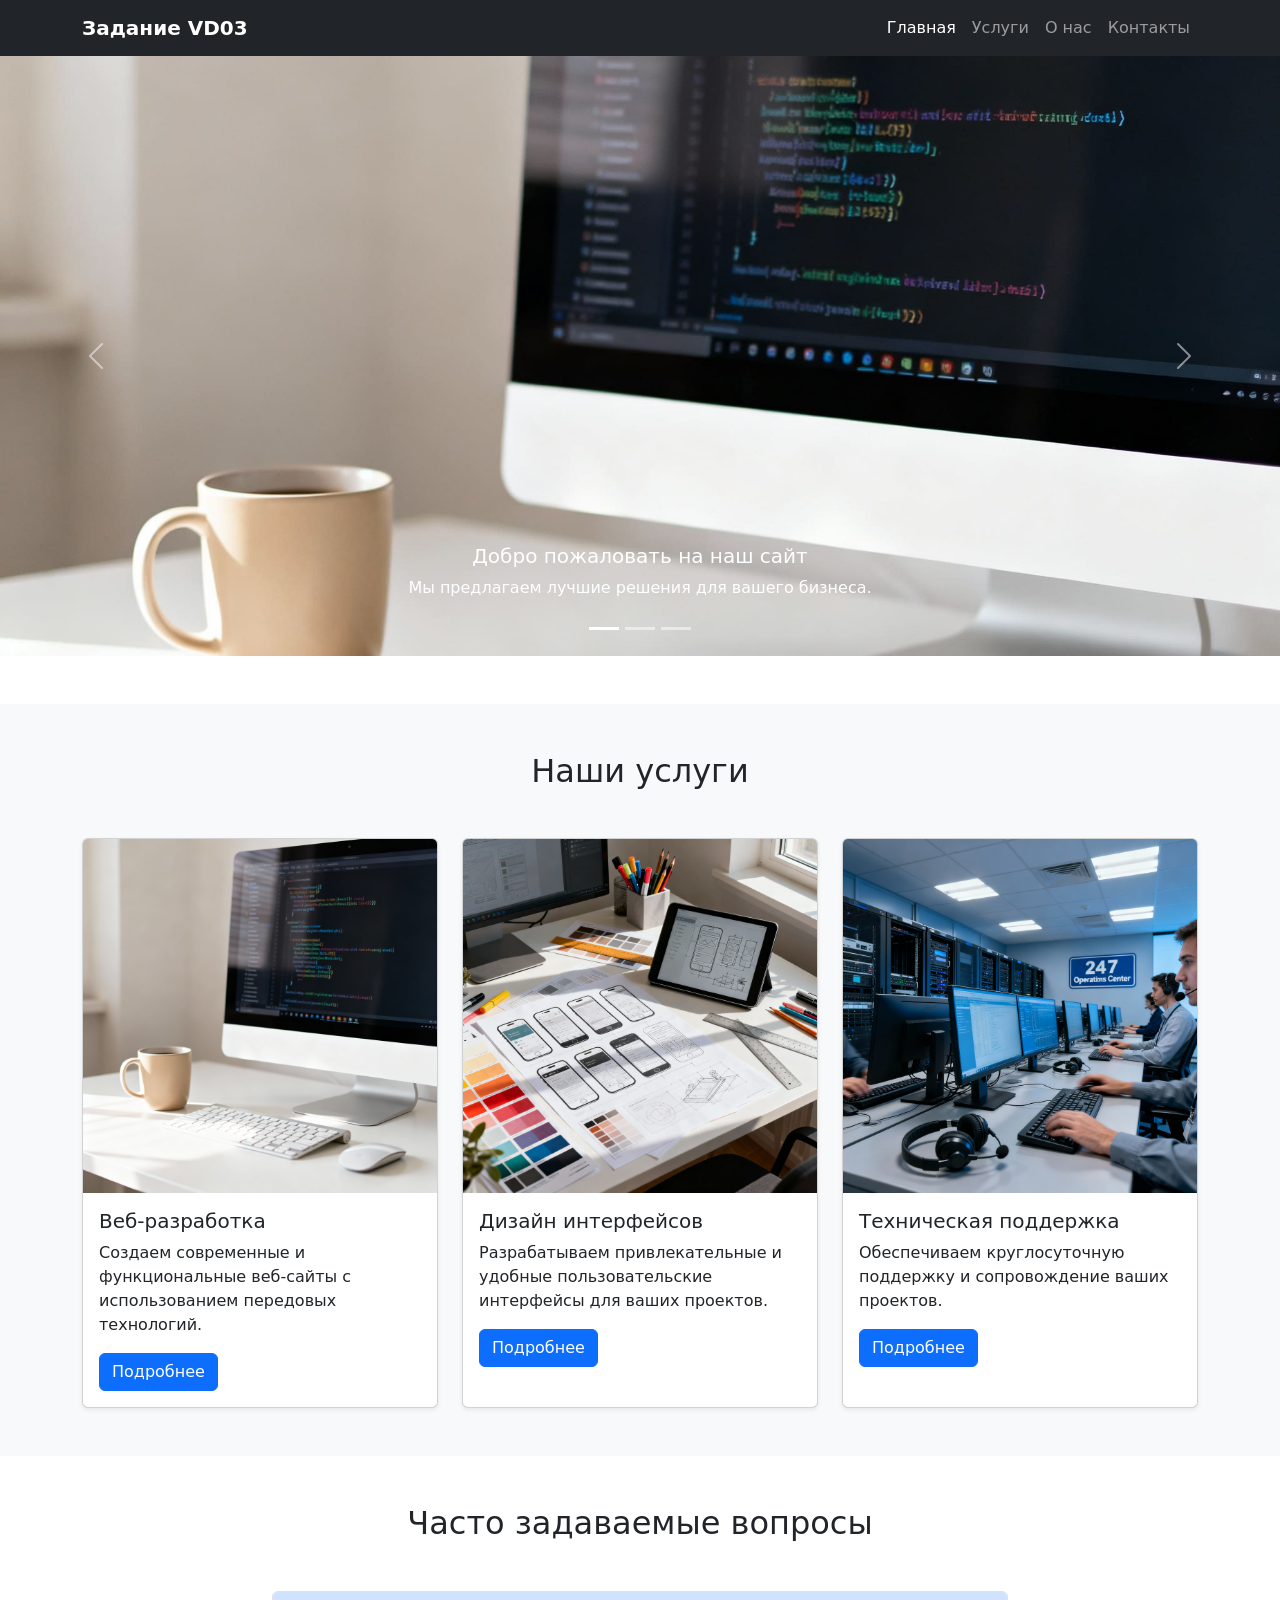
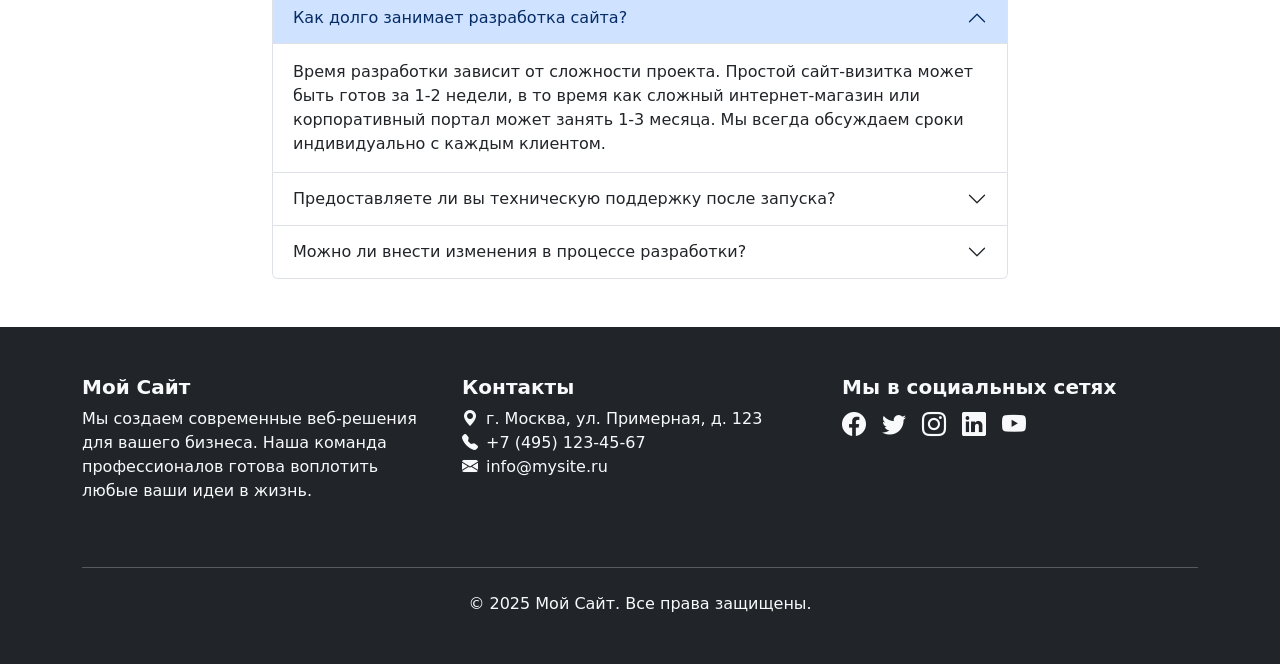
<file: webZerocode/index.html>
<!DOCTYPE html>
<html lang="ru">

<head>
  <meta charset="UTF-8">
  <meta name="viewport" content="width=device-width, initial-scale=1.0">
  <title>Базовая страница Bootstrap 5</title>
  <!-- Bootstrap CSS -->
  <link href="https://cdn.jsdelivr.net/npm/bootstrap@5.3.2/dist/css/bootstrap.min.css" rel="stylesheet" integrity="sha384-T3c6CoIi6uLrA9TneNEoa7RxnatzjcDSCmG1MXxSR1GAsXEV/Dwwykc2MPK8M2HN" crossorigin="anonymous">
  <!-- Bootstrap Icons -->
  <link rel="stylesheet" href="https://cdn.jsdelivr.net/npm/bootstrap-icons@1.11.1/font/bootstrap-icons.css">
</head>

<body>
  <header>
    <nav class="navbar navbar-expand-lg navbar-dark bg-dark">
      <div class="container">
        <a class="navbar-brand fw-bold" href="#">Задание VD03</a>
        <button class="navbar-toggler" type="button" data-bs-toggle="collapse" data-bs-target="#navbarNav" aria-controls="navbarNav" aria-expanded="false" aria-label="Переключить навигацию">
          <span class="navbar-toggler-icon"></span>
        </button>
        <div class="collapse navbar-collapse" id="navbarNav">
          <ul class="navbar-nav ms-auto">
            <li class="nav-item">
              <a class="nav-link active" href="#" aria-current="page">Главная</a>
            </li>
            <li class="nav-item">
              <a class="nav-link" href="#services">Услуги</a>
            </li>
            <li class="nav-item">
              <a class="nav-link" href="#about">О нас</a>
            </li>
            <li class="nav-item">
              <a class="nav-link" href="#contact">Контакты</a>
            </li>
          </ul>
        </div>
      </div>
    </nav>
  </header>

  <main>
    <section class="mb-5">
      <div id="heroCarousel" class="carousel slide" data-bs-ride="carousel">
        <div class="carousel-indicators">
          <button type="button" data-bs-target="#heroCarousel" data-bs-slide-to="0" class="active" aria-current="true" aria-label="Слайд 1"></button>
          <button type="button" data-bs-target="#heroCarousel" data-bs-slide-to="1" aria-label="Слайд 2"></button>
          <button type="button" data-bs-target="#heroCarousel" data-bs-slide-to="2" aria-label="Слайд 3"></button>
        </div>

        <div class="carousel-inner">
          <div class="carousel-item active">
            <img src="./img/web-dev.jpg" class="d-block w-100" alt="Слайд 1" style="height: 600px; object-fit: cover;">
            <div class="carousel-caption d-none d-md-block">
              <h5>Добро пожаловать на наш сайт</h5>
              <p>Мы предлагаем лучшие решения для вашего бизнеса.</p>
            </div>
          </div>
          <div class="carousel-item">
            <img src="./img/interface-design.jpg" class="d-block w-100" alt="Слайд 2" style="height: 600px; object-fit: cover;">
            <div class="carousel-caption d-none d-md-block">
              <h5>Качественные услуги</h5>
              <p>Наша команда профессионалов готова помочь вам.</p>
            </div>
          </div>
          <div class="carousel-item">
            <img src="./img/tech-support.jpg" class="d-block w-100" alt="Слайд 3" style="height: 600px; object-fit: cover;">
            <div class="carousel-caption d-none d-md-block">
              <h5>Свяжитесь с нами</h5>
              <p>Начните свой проект уже сегодня!</p>
            </div>
          </div>
        </div>

        <button class="carousel-control-prev" type="button" data-bs-target="#heroCarousel" data-bs-slide="prev">
          <span class="carousel-control-prev-icon" aria-hidden="true"></span>
          <span class="visually-hidden">Предыдущий</span>
        </button>
        <button class="carousel-control-next" type="button" data-bs-target="#heroCarousel" data-bs-slide="next">
          <span class="carousel-control-next-icon" aria-hidden="true"></span>
          <span class="visually-hidden">Следующий</span>
        </button>
      </div>
    </section>

    <!-- СЕКЦИЯ 2: ТРИ КАРТОЧКИ -->
    <section id="services" class="py-5 bg-light">
      <div class="container">
        <h2 class="text-center mb-5">Наши услуги</h2>
        <div class="row row-cols-1 row-cols-lg-3 g-4">
          
          <div class="col">
            <div class="card h-100 shadow-sm">
              <img src="./img/web-dev.jpg" class="card-img-top" alt="Услуга 1">
              <div class="card-body">
                <h5 class="card-title">Веб-разработка</h5>
                <p class="card-text">Создаем современные и функциональные веб-сайты с использованием передовых технологий.</p>
                <a href="#" class="btn btn-primary">Подробнее</a>
              </div>
            </div>
          </div>

          <div class="col">
            <div class="card h-100 shadow-sm">
              <img src="./img/interface-design.jpg" class="card-img-top" alt="Услуга 2">
              <div class="card-body">
                <h5 class="card-title">Дизайн интерфейсов</h5>
                <p class="card-text">Разрабатываем привлекательные и удобные пользовательские интерфейсы для ваших проектов.</p>
                <a href="#" class="btn btn-primary">Подробнее</a>
              </div>
            </div>
          </div>

          <!-- Карточка 3 -->
          <div class="col">
            <div class="card h-100 shadow-sm">
              <img src="./img/tech-support.jpg" class="card-img-top" alt="Услуга 3">
              <div class="card-body">
                <h5 class="card-title">Техническая поддержка</h5>
                <p class="card-text">Обеспечиваем круглосуточную поддержку и сопровождение ваших проектов.</p>
                <a href="#" class="btn btn-primary">Подробнее</a>
              </div>
            </div>
          </div>
        </div>
      </div>
    </section>

    <!-- СЕКЦИЯ 3: АККОРДЕОН -->
    <section id="about" class="py-5">
      <div class="container">
        <h2 class="text-center mb-5">Часто задаваемые вопросы</h2>
        <div class="row justify-content-center">
          <div class="col-lg-8">
            <div class="accordion" id="faqAccordion">
              <!-- Аккордеон-элемент 1 -->
              <div class="accordion-item">
                <h2 class="accordion-header" id="headingOne">
                  <button class="accordion-button" type="button" data-bs-toggle="collapse" data-bs-target="#collapseOne" aria-expanded="true" aria-controls="collapseOne">
                    Как долго занимает разработка сайта?
                  </button>
                </h2>
                <div id="collapseOne" class="accordion-collapse collapse show" aria-labelledby="headingOne" data-bs-parent="#faqAccordion">
                  <div class="accordion-body">
                    Время разработки зависит от сложности проекта. Простой сайт-визитка может быть готов за 1-2 недели,
                    в то время как сложный интернет-магазин или корпоративный портал может занять 1-3 месяца.
                    Мы всегда обсуждаем сроки индивидуально с каждым клиентом.
                  </div>
                </div>
              </div>

              <div class="accordion-item">
                <h2 class="accordion-header" id="headingTwo">
                  <button class="accordion-button collapsed" type="button" data-bs-toggle="collapse" data-bs-target="#collapseTwo" aria-expanded="false" aria-controls="collapseTwo">
                    Предоставляете ли вы техническую поддержку после запуска?
                  </button>
                </h2>
                <div id="collapseTwo" class="accordion-collapse collapse" aria-labelledby="headingTwo" data-bs-parent="#faqAccordion">
                  <div class="accordion-body">
                    Да, мы предоставляем полную техническую поддержку. В стоимость разработки входит
                    бесплатная поддержка в течение первого месяца после запуска. Далее мы предлагаем
                    различные пакеты поддержки в зависимости от ваших потребностей.
                  </div>
                </div>
              </div>

              <div class="accordion-item">
                <h2 class="accordion-header" id="headingThree">
                  <button class="accordion-button collapsed" type="button" data-bs-toggle="collapse" data-bs-target="#collapseThree" aria-expanded="false" aria-controls="collapseThree">
                    Можно ли внести изменения в процессе разработки?
                  </button>
                </h2>
                <div id="collapseThree" class="accordion-collapse collapse" aria-labelledby="headingThree" data-bs-parent="#faqAccordion">
                  <div class="accordion-body">
                    Конечно! Мы понимаем, что в процессе работы могут возникнуть новые идеи или требования.
                    Мы работаем по итеративной методологии, что позволяет вносить изменения на каждом этапе.
                    Небольшие правки включены в стоимость, более существенные изменения обсуждаются отдельно.
                  </div>
                </div>
              </div>
            </div>
          </div>
        </div>
      </div>
    </section>
  </main>

  <footer class="bg-dark text-light py-5">
    <div class="container">
      <div class="row">
        <!-- Информация о компании -->
        <div class="col-lg-4 col-md-6 mb-4">
          <h5 class="fw-bold">Мой Сайт</h5>
          <p>Мы создаем современные веб-решения для вашего бизнеса. Наша команда профессионалов готова воплотить любые ваши идеи в жизнь.</p>
        </div>

        <div class="col-lg-4 col-md-6 mb-4">
          <h5 class="fw-bold">Контакты</h5>
          <ul class="list-unstyled">
            <li><i class="bi bi-geo-alt-fill me-2"></i>г. Москва, ул. Примерная, д. 123</li>
            <li><i class="bi bi-telephone-fill me-2"></i>+7 (495) 123-45-67</li>
            <li><i class="bi bi-envelope-fill me-2"></i>info@mysite.ru</li>
          </ul>
        </div>

        <div class="col-lg-4 col-md-12 mb-4">
          <h5 class="fw-bold">Мы в социальных сетях</h5>
          <div class="d-flex">
            <a href="#" class="text-light me-3 fs-4">
              <i class="bi bi-facebook"></i>
            </a>
            <a href="#" class="text-light me-3 fs-4">
              <i class="bi bi-twitter"></i>
            </a>
            <a href="#" class="text-light me-3 fs-4">
              <i class="bi bi-instagram"></i>
            </a>
            <a href="#" class="text-light me-3 fs-4">
              <i class="bi bi-linkedin"></i>
            </a>
            <a href="#" class="text-light fs-4">
              <i class="bi bi-youtube"></i>
            </a>
          </div>
        </div>
      </div>

      <hr class="my-4">

      <div class="row">
        <div class="col-12 text-center">
          <p class="mb-0">&copy; 2025 Мой Сайт. Все права защищены.</p>
        </div>
      </div>
    </div>
  </footer>

  <script src="https://cdn.jsdelivr.net/npm/bootstrap@5.3.2/dist/js/bootstrap.bundle.min.js" integrity="sha384-C6RzsynM9kWDrMNeT87bh95OGNyZPhcTNXj1NW7RuBCsyN/o0jlpcV8Qyq46cDfL" crossorigin="anonymous"></script>
</body>

</html>
</file>
